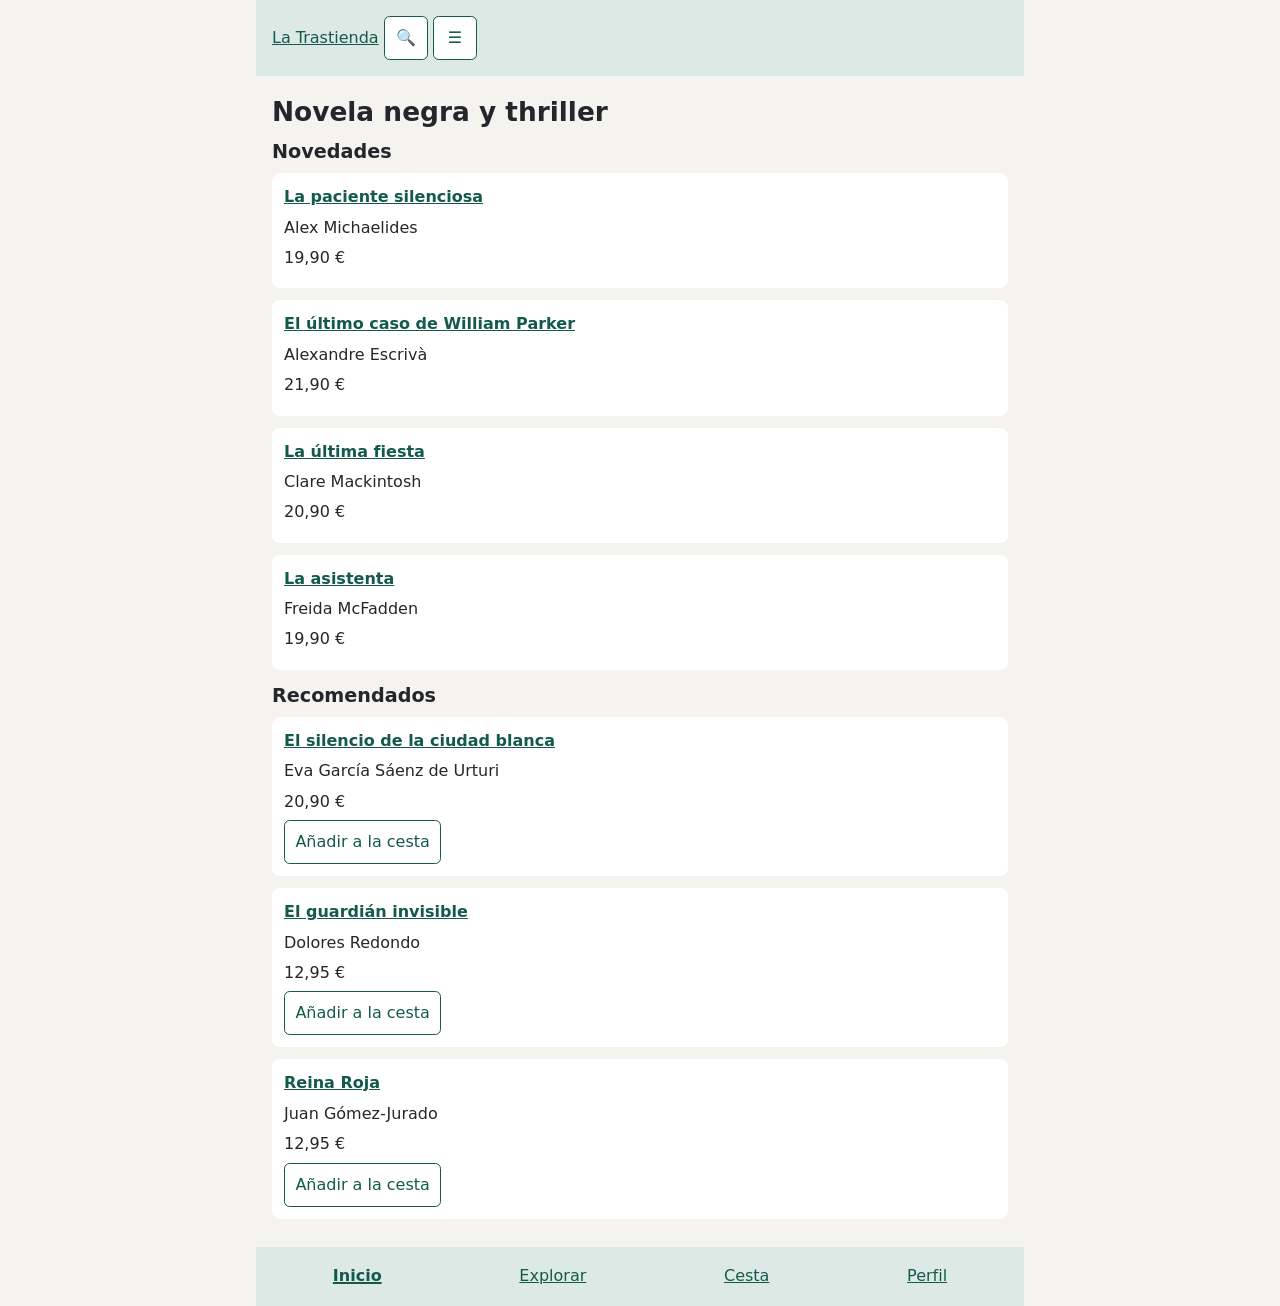
<file: index.html>
﻿<!doctype html>
<html lang="es">
<head>
  <meta charset="utf-8">
  <meta name="viewport" content="width=device-width, initial-scale=1">
  <title>Inicio | La Trastienda</title>
  <link rel="stylesheet" href="css/estilos.css">
</head>
<body>
  <header>
    <a href="index.html">La Trastienda</a>
    <button type="button" aria-label="Buscar">🔍</button>
    <button type="button" aria-label="Abrir menú">☰</button>
  </header>

  <main>
    <h1>Novela negra y thriller</h1>

    <section>
      <h2>Novedades</h2>
      <article>
        <h3><a href="detalle.html">La paciente silenciosa</a></h3>
        <p>Alex Michaelides</p>
        <p>19,90 €</p>
      </article>
      <article>
        <h3><a href="detalle.html">El último caso de William Parker</a></h3>
        <p>Alexandre Escrivà</p>
        <p>21,90 €</p>
      </article>
      <article>
        <h3><a href="detalle.html">La última fiesta</a></h3>
        <p>Clare Mackintosh</p>
        <p>20,90 €</p>
      </article>
      <article>
        <h3><a href="detalle.html">La asistenta</a></h3>
        <p>Freida McFadden</p>
        <p>19,90 €</p>
      </article>
    </section>

    <section>
      <h2>Recomendados</h2>
      <article>
        <h3><a href="detalle.html">El silencio de la ciudad blanca</a></h3>
        <p>Eva García Sáenz de Urturi</p>
        <p>20,90 €</p>
        <button type="button" aria-label="Añadir El silencio de la ciudad blanca a la cesta">Añadir a la cesta</button>
      </article>
      <article>
        <h3><a href="detalle.html">El guardián invisible</a></h3>
        <p>Dolores Redondo</p>
        <p>12,95 €</p>
        <button type="button" aria-label="Añadir El guardián invisible a la cesta">Añadir a la cesta</button>
      </article>
      <article>
        <h3><a href="detalle.html">Reina Roja</a></h3>
        <p>Juan Gómez-Jurado</p>
        <p>12,95 €</p>
        <button type="button" aria-label="Añadir Reina Roja a la cesta">Añadir a la cesta</button>
      </article>
    </section>
  </main>

  <nav aria-label="Secciones de la app">
    <ul>
      <li><a href="index.html" aria-current="page">Inicio</a></li>
      <li><a href="explorar.html">Explorar</a></li>
      <li><a href="carrito.html">Cesta</a></li>
      <li><a href="perfil.html">Perfil</a></li>
    </ul>
  </nav>
</body>
</html>
</file>
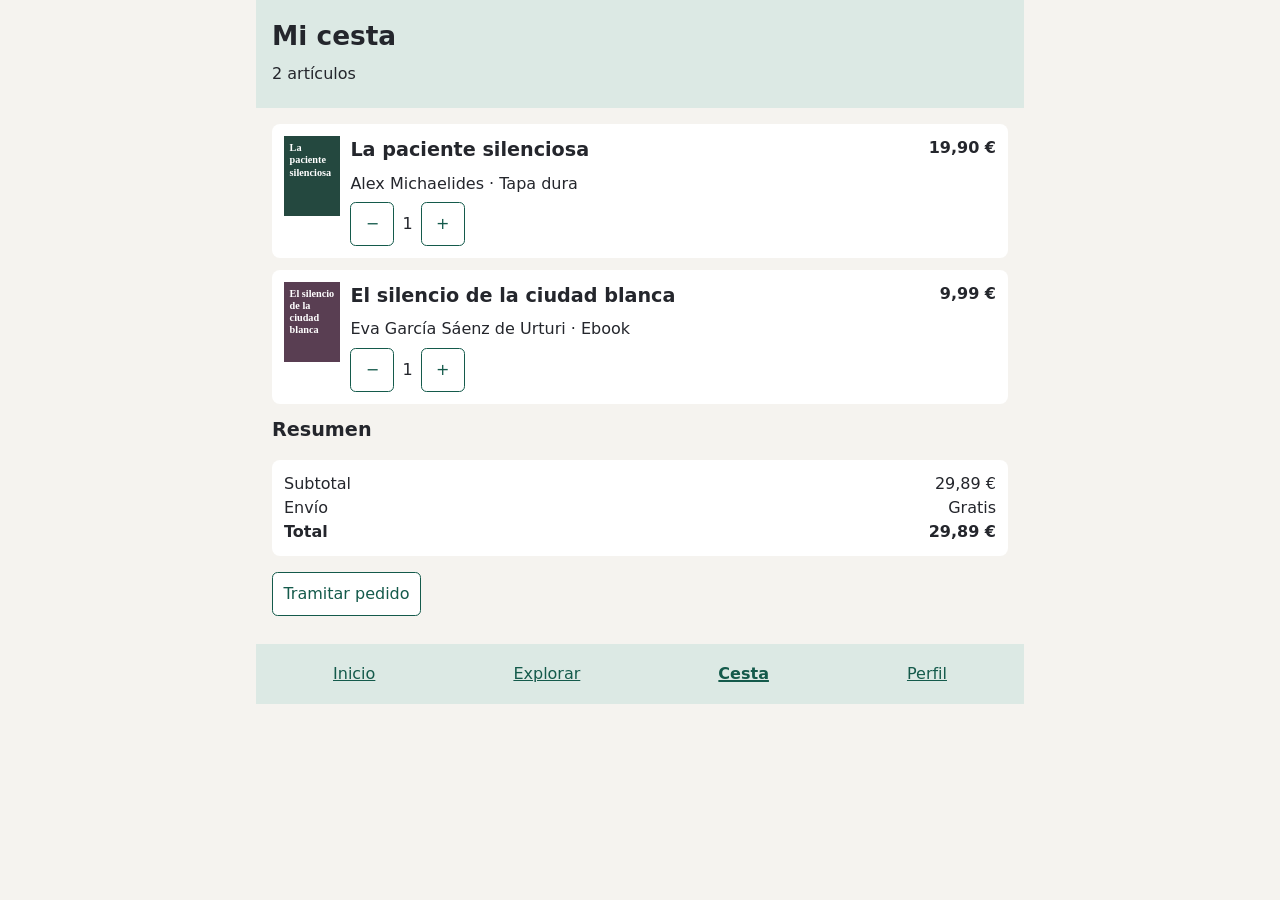
<file: carrito.html>
﻿<!doctype html>
<html lang="es">
<head>
  <meta charset="utf-8">
  <meta name="viewport" content="width=device-width, initial-scale=1">
  <title>Mi cesta | La Trastienda</title>
  <link rel="stylesheet" href="css/estilos.css">
</head>
<body>
  <header>
    <h1>Mi cesta</h1>
    <p>2 artículos</p>
  </header>

  <main>
    <ul class="cesta" aria-label="Artículos de la cesta">
      <li>
        <span class="portada" aria-hidden="true">La paciente silenciosa</span>
        <div>
          <h2>La paciente silenciosa</h2>
          <p>Alex Michaelides · Tapa dura</p>
          <div class="cantidad" role="group" aria-label="Cantidad de La paciente silenciosa">
            <button type="button" aria-label="Quitar una unidad de La paciente silenciosa">−</button>
            <span>1</span>
            <button type="button" aria-label="Añadir una unidad de La paciente silenciosa">+</button>
          </div>
        </div>
        <p class="precio">19,90 €</p>
      </li>
      <li>
        <span class="portada" aria-hidden="true">El silencio de la ciudad blanca</span>
        <div>
          <h2>El silencio de la ciudad blanca</h2>
          <p>Eva García Sáenz de Urturi · Ebook</p>
          <div class="cantidad" role="group" aria-label="Cantidad de El silencio de la ciudad blanca">
            <button type="button" aria-label="Quitar una unidad de El silencio de la ciudad blanca">−</button>
            <span>1</span>
            <button type="button" aria-label="Añadir una unidad de El silencio de la ciudad blanca">+</button>
          </div>
        </div>
        <p class="precio">9,99 €</p>
      </li>
    </ul>

    <section aria-labelledby="resumen">
      <h2 id="resumen">Resumen</h2>
      <dl>
        <div><dt>Subtotal</dt><dd>29,89 €</dd></div>
        <div><dt>Envío</dt><dd>Gratis</dd></div>
        <div class="total"><dt>Total</dt><dd>29,89 €</dd></div>
      </dl>
      <button type="button">Tramitar pedido</button>
    </section>
  </main>

  <nav aria-label="Secciones de la app">
    <ul>
      <li><a href="index.html">Inicio</a></li>
      <li><a href="explorar.html">Explorar</a></li>
      <li><a href="carrito.html" aria-current="page">Cesta</a></li>
      <li><a href="perfil.html">Perfil</a></li>
    </ul>
  </nav>
</body>
</html>
</file>
<file: css/estilos.css>
﻿* {
  box-sizing: border-box;
}

body {
  max-width: 48rem;
  margin: 0 auto;
  font: 1rem/1.5 system-ui, sans-serif;
  color: #24262c;
  background: #f5f3ef;
}

header {
  padding: 1rem;
  background: #dce9e4;
}

a {
  color: #145a4b;
}

main {
  padding: 1rem;
}

h1, h2, h3, p {
  margin: 0 0 0.4rem;
}

h1 {
  font-size: 1.65rem;
}

h2 {
  font-size: 1.2rem;
}

h3 {
  font-size: 1rem;
}

article, .cesta li, #resumen + dl {
  padding: 0.75rem;
  background: white;
  border-radius: 0.5rem;
}

article, .cesta li, main section {
  margin-bottom: 0.75rem;
}

button {
  min-width: 2.75rem;
  min-height: 2.75rem;
  padding: 0.35rem 0.65rem;
  border: 1px solid #145a4b;
  border-radius: 0.35rem;
  color: #145a4b;
  background: white;
  font: inherit;
}

:focus-visible {
  outline: 3px solid #934309;
  outline-offset: 2px;
}

nav ul, .cesta {
  margin: 0;
  padding: 0;
  list-style: none;
}

nav ul {
  display: flex;
  flex-wrap: wrap;
  justify-content: space-around;
  padding: 0.5rem;
  background: #dce9e4;
}

nav a {
  display: inline-block;
  padding: 0.6rem 0.35rem;
}

[aria-current="page"] {
  font-weight: 700;
  text-decoration-thickness: 0.15em;
}

.cesta li {
  display: grid;
  grid-template-columns: 3.5rem 1fr auto;
  gap: 0.65rem;
  align-items: start;
}

.portada {
  min-height: 5rem;
  padding: 0.35rem;
  background: #24483f;
  color: white;
  font: bold 0.64rem/1.2 Georgia, serif;
}

.cesta li:nth-child(2) .portada {
  background: #593e52;
}

.cantidad {
  display: flex;
  gap: 0.5rem;
  align-items: center;
}

.precio, .total {
  font-weight: 700;
}

.precio {
  white-space: nowrap;
}

dl div {
  display: flex;
  justify-content: space-between;
}

dd {
  margin: 0;
}
</file>
